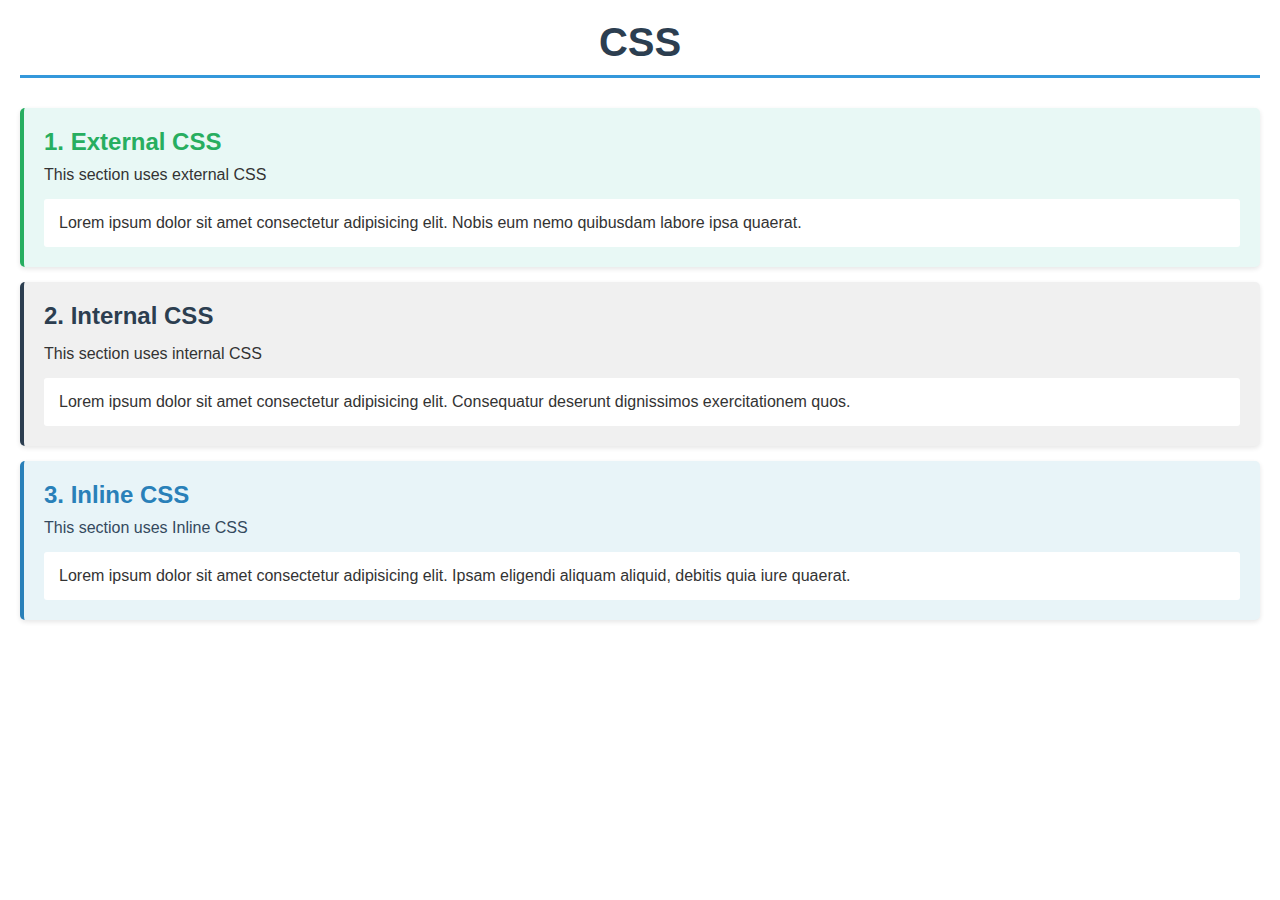
<file: CSS/CSS_Types/index.html>
<!DOCTYPE html>
<html lang="en">
<head>
    <meta charset="UTF-8">
    <meta name="viewport" content="width=device-width, initial-scale=1.0">
    <title>CSS Methods</title>
    <link rel="stylesheet" href="style.css">

    
    <style>
      
        .internal-css {
            padding: 20px;
            margin: 15px 0;
            background-color: #f0f0f0;
            border-radius: 5px;
            border-left: 4px solid #2c3e50;
        }

        .internal-heading {
            color: #2c3e50;
            font-family: 'Segoe UI', Tahoma, Geneva, Verdana, sans-serif;
            padding-bottom: 5px;
            margin-bottom: 10px;
        }
    </style>
</head>
<body>
    <h1>CSS </h1>
    
    <!-- External CSS -->
    <section class="external-css">
        <h2>1. External CSS</h2>
        <p>This section uses external CSS </p>
        <div class="external-content">
            Lorem ipsum dolor sit amet consectetur adipisicing elit. Nobis eum nemo quibusdam labore ipsa quaerat.
        </div>
    </section>

    <!-- Internal CSS  -->
    <section class="internal-css">
        <h2 class="internal-heading">2. Internal CSS</h2>
        <p>This section uses internal CSS</p>
        <div style="background-color: white; padding: 15px; border-radius: 3px; ">
            Lorem ipsum dolor sit amet consectetur adipisicing elit. Consequatur deserunt dignissimos exercitationem quos.
        </div>
    </section>

    <!-- Inline CSS  -->
    <section style="padding: 20px; margin: 15px 0; background-color: #e8f4f8; border-radius: 5px; border-left: 4px solid #2980b9;">
        <h2 style="color: #2980b9; font-family: 'Segoe UI', Tahoma, Geneva, Verdana, sans-serif; margin-bottom: 10px;">3. Inline CSS</h2>
        <p style="color: #34495e;">This section uses Inline CSS </p>
        <div style="background-color: white; padding: 15px; border-radius: 3px;">
            Lorem ipsum dolor sit amet consectetur adipisicing elit. Ipsam eligendi aliquam aliquid, debitis quia iure quaerat.
        </div>
    </section>

</body>
</html>
</file>
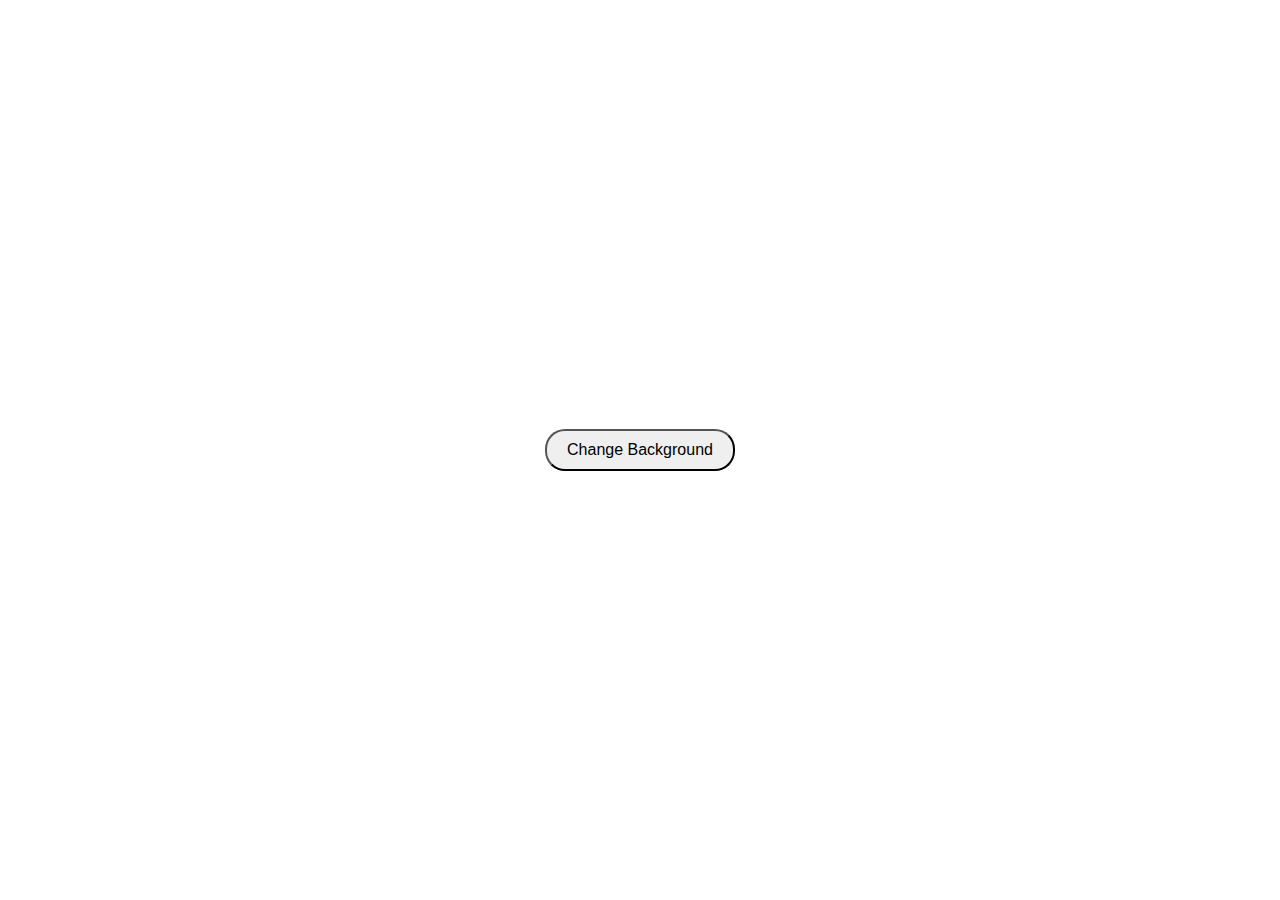
<file: JavaScript/bgcolor.html>
<!DOCTYPE html>
<html lang="en">
<head>
    <meta charset="UTF-8">
    <meta name="viewport" content="width=device-width, initial-scale=1.0">
    <title>BG_Color</title>
    <style>
        body{
            display: flex;
            justify-content: center;
            align-items: center;
            height: 100vh;
            margin: 0;
        }
        button{
            padding: 10px 20px;
            font-size: 16px;
            cursor: pointer;
            border-radius: 20px;
            

        }
    </style>
</head>
<body>
    
    <button onclick="changeBgColor()">Change Background</button>

    <script>
        function changeBgColor(){
            const colors = ["red", "green", "blue", "yellow", "pink", "purple", "orange", "black", "violet", "cyan"];
            const random = Math.floor(Math.random()*colors.length);
            document.body.style.backgroundColor = colors[random];
        }
    </script>
</body>
</html>
</file>
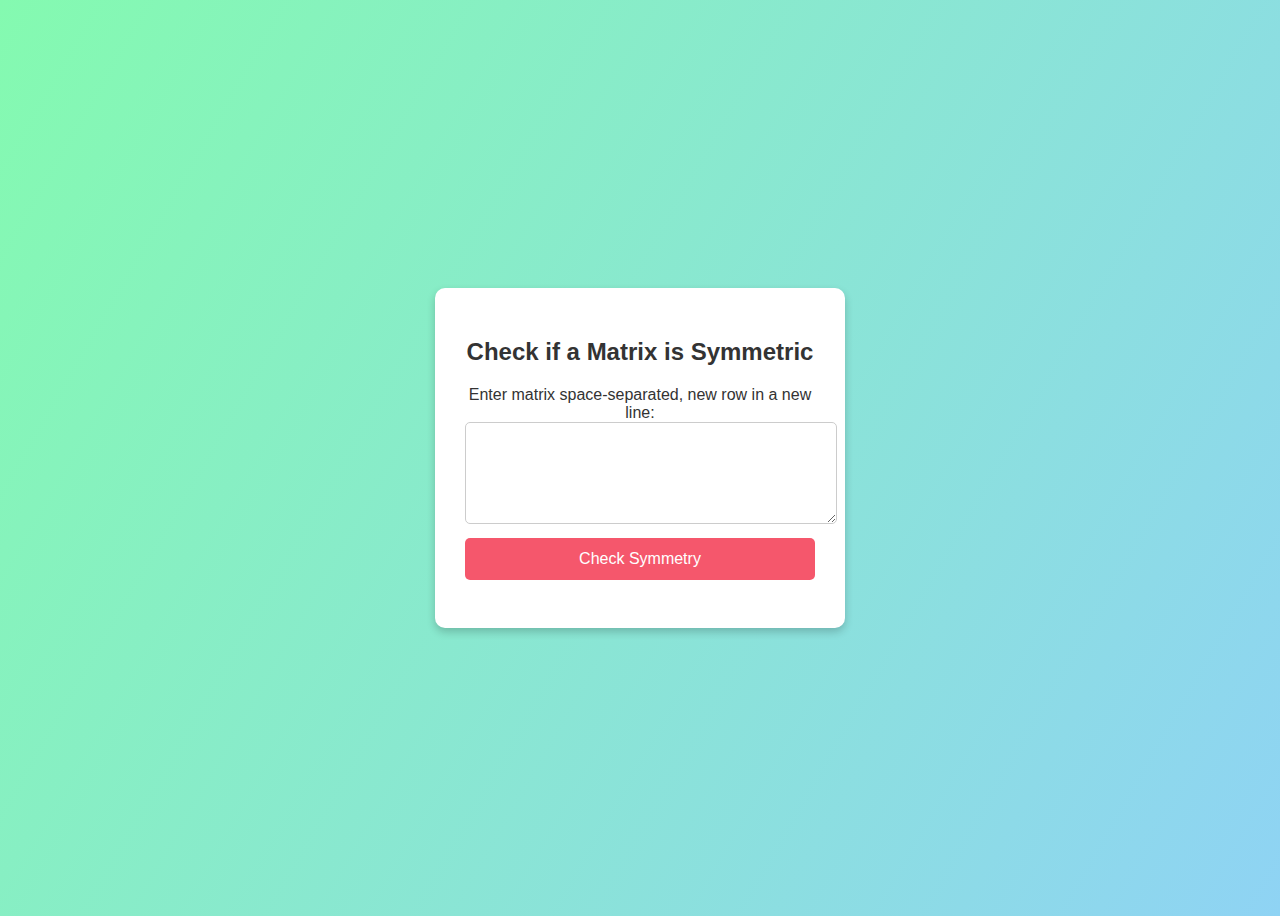
<file: JavaScript/Matrix.html>
<!DOCTYPE html>
<html lang="en">
<head>
    <meta charset="UTF-8">
    <meta name="viewport" content="width=device-width, initial-scale=1.0">
    <title>Symmetric Matrix Checker</title>
    <style>
        body {
            font-family: Arial, sans-serif;
            text-align: center;
            background: linear-gradient(120deg, #84fab0, #8fd3f4);
            height: 100vh;
            display: flex;
            flex-direction: column;
            justify-content: center;
            align-items: center;
            color: white;
        }
        .container {
            background: white;
            padding: 30px;
            border-radius: 10px;
            box-shadow: 0 4px 8px rgba(0, 0, 0, 0.2);
            width: 350px;
            text-align: center;
            color: #333;
        }
        h2 {
            margin-bottom: 20px;
        }
        textarea {
            width: 100%;
            padding: 10px;
            border: 1px solid #ccc;
            border-radius: 5px;
            font-size: 14px;
        }
        button {
            background: #f5576c;
            color: white;
            border: none;
            padding: 12px;
            width: 100%;
            font-size: 16px;
            border-radius: 5px;
            cursor: pointer;
            transition: 0.3s;
            margin-top: 10px;
        }
        button:hover {
            background: #d6455a;
        }
        #result {
            margin-top: 15px;
            font-weight: bold;
        }
    </style>
</head>
<body>
    <div class="container">
        <h2>Check if a Matrix is Symmetric</h2>
        <label>Enter matrix space-separated, new row in a new line:</label>
        <textarea id="matrixInput" rows="5"></textarea>
        <button onclick="checkSymmetry()">Check Symmetry</button>
        <h3 id="result"></h3>
    </div>

    <script>
        function checkSymmetry() {
            let input = document.getElementById("matrixInput").value.trim();
            let rows = input.split("\n");
            let matrix = rows.map(row => row.split(" ").map(Number));
            let n = matrix.length;

            for (let row of matrix) {
                if (row.length !== n) {
                    document.getElementById("result").textContent = "Matrix is not square!";
                    document.getElementById("result").style.color = "red";
                    return;
                }
            }

            let isSymmetric = true;
            for (let i = 0; i < n; i++) {
                for (let j = 0; j < n; j++) {
                    if (matrix[i][j] !== matrix[j][i]) {
                        isSymmetric = false;
                        break;
                    }
                }
            }

            document.getElementById("result").textContent = isSymmetric 
                ? "The matrix is symmetric!" 
                : "The matrix is NOT symmetric!";
            document.getElementById("result").style.color = isSymmetric ? "green" : "red";
        }
    </script>
</body>
</html>
</file>
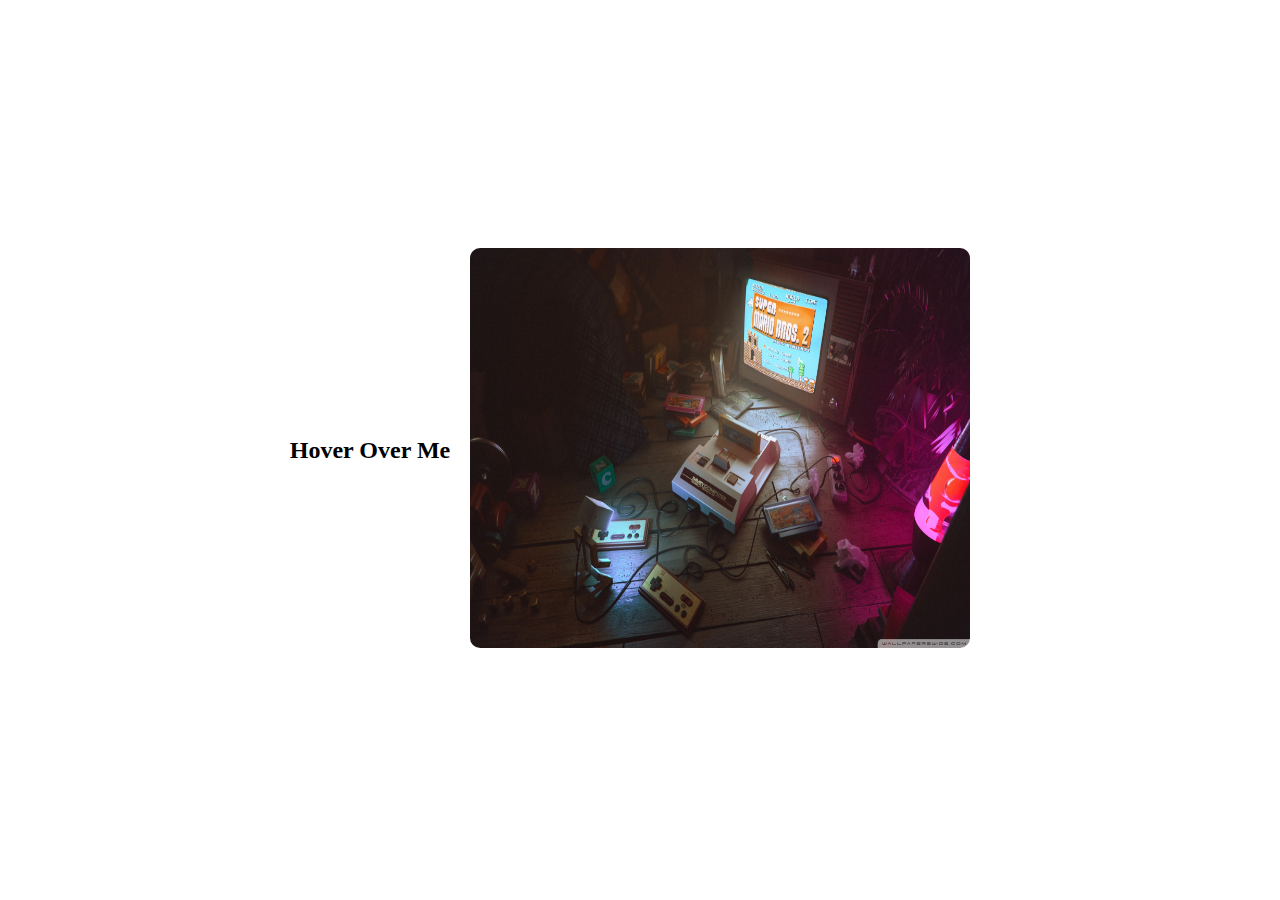
<file: JavaScript/MouseHover.html>
<!DOCTYPE html>
<html lang="en">
<head>
    <meta charset="UTF-8">
    <meta name="viewport" content="width=device-width, initial-scale=1.0">
    <title>Mouse Hover</title>
    <style>
        body{
            display: flex;
            justify-content: center;
            align-items: center;
            height: 100vh;
            margin: 0;
        }
        #content{
            padding: 20px;
            display: inline-block;
            cursor: pointer;
        }

        img{
            width: 500px;
            height: 400px;
            border-radius: 10px;
            transition: opacity 0.5s;
        }
    </style>
</head>
<body>
    <h2 id = "text">Hover Over Me</h2>
    <div id = "content">
        <img id = "image" src="retro.jpg" alt="Image">
    </div>

    <script>
        const textElement = document.getElementById("text");
        const imageElement = document.getElementById("image");

        document.getElementById("content").addEventListener("mouseover", function(){
            textElement.textContent = "Hello There!";
            imageElement.src = "retro2.jpg" 
        });
    </script>

</body>
</html>
</file>
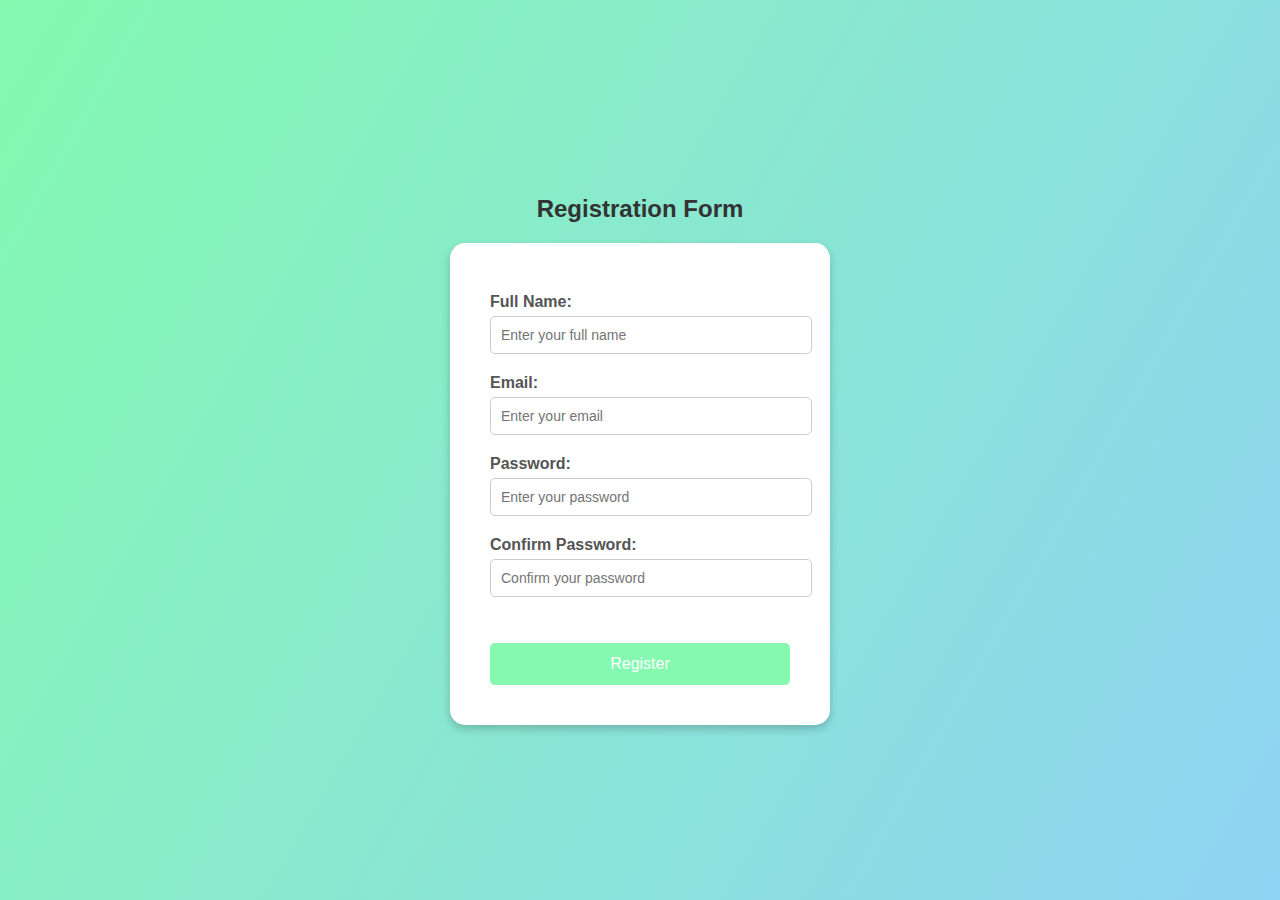
<file: JavaScript/validate.html>
<!DOCTYPE html>
<html lang="en">
<head>
    <meta charset="UTF-8">
    <meta name="viewport" content="width=device-width, initial-scale=1.0">
    <title>Registration Form</title>
    <style>
        body {
            font-family: Arial, Helvetica, sans-serif;
            text-align: center;
            margin: 0;
            padding: 0;
            background: linear-gradient(120deg, #84fab0, #8fd3f4);
            height: 100vh;
            display: flex;
            flex-direction: column;
            justify-content: center;
            align-items: center;
        }
      
        form {
            background: white;
            padding: 40px;
            border-radius: 15px;
            box-shadow: 0 4px 8px rgba(0, 0, 0, 0.2);
            text-align: left;
            width: 300px;
        }
        h2 {
            color: #333;
            margin-bottom: 20px;
            text-align: center;
        }
        label {
            display: block;
            margin: 10px 0 5px;
            color: #555;
            font-weight: bold;
        }
        input {
            width: 100%;
            padding: 10px;
            margin-bottom: 10px;
            border: 1px solid #ccc;
            border-radius: 5px;
            font-size: 14px;
            transition: 0.3s;
        }
        input:focus {
            border-color: #84fab0;
            outline: none;
            box-shadow: 0 0 5px #84fab0;
        }
        .error {
            color: red;
            font-size: 14px;
        }
        button {
            background: #84fab0;
            color: white;
            border: none;
            padding: 12px;
            width: 100%;
            font-size: 16px;
            border-radius: 5px;
            cursor: pointer;
            transition: 0.3s;
        }
        button:hover {
            background: #66cdaa;
        }
        
    </style>
</head>
<body>
    <h2>Registration Form</h2>
    <form id="registrationForm" onsubmit="return validateform()">
        <label for="name">Full Name:</label>
        <input type="text" id="name" name="name" placeholder="Enter your full name">
        <span class="error" id="nameError"></span>

        <label for="email">Email:</label>
        <input type="email" id="email" name="email" placeholder="Enter your email">
        <span class="error" id="emailError"></span>

        <label for="password">Password:</label>
        <input type="password" id="password" name="password" placeholder="Enter your password">
        <span class="error" id="passwordError"></span>

        <label for="confirmPassword">Confirm Password:</label>
        <input type="password" id="confirmPassword" name="confirmPassword" placeholder="Confirm your password">
        <span class="error" id="confirmPasswordError"></span>

        <br><br>
        <button type="submit">Register</button>
    </form>

    <script>
        function validateform() {
            let isValid = true;

            // Fetch form values
            const name = document.getElementById("name").value.trim();
            const email = document.getElementById("email").value.trim();
            const password = document.getElementById("password").value.trim();
            const confirmPassword = document.getElementById("confirmPassword").value.trim();

            // Clear error messages
            document.getElementById("nameError").textContent = "";
            document.getElementById("emailError").textContent = "";
            document.getElementById("passwordError").textContent = "";
            document.getElementById("confirmPasswordError").textContent = "";

            // Name validation
            if (name === "") {
                document.getElementById("nameError").textContent = "Name is required";
                isValid = false;
            }

            // Email validation
            const emailPattern = /^[a-z]+@[^ ]+\.[a-z]{2,3}$/;
            if (email === "") {
                document.getElementById("emailError").textContent = "Email is required";
                isValid = false;
            } else if (!email.match(emailPattern)) {
                document.getElementById("emailError").textContent = "Enter a valid email";
                isValid = false;
            }

            // Password validation
            if (password === "") {
                document.getElementById("passwordError").textContent = "Password is required";
                isValid = false;
            } else if (password.length < 6) {
                document.getElementById("passwordError").textContent = "Password must be at least 6 characters";
                isValid = false;
            }

            // Confirm password validation
             if (password !== confirmPassword) {
                document.getElementById("confirmPasswordError").textContent = "Passwords do not match";
                isValid = false;
            }

            return isValid; 
        }
    </script>
</body>
</html>
</file>
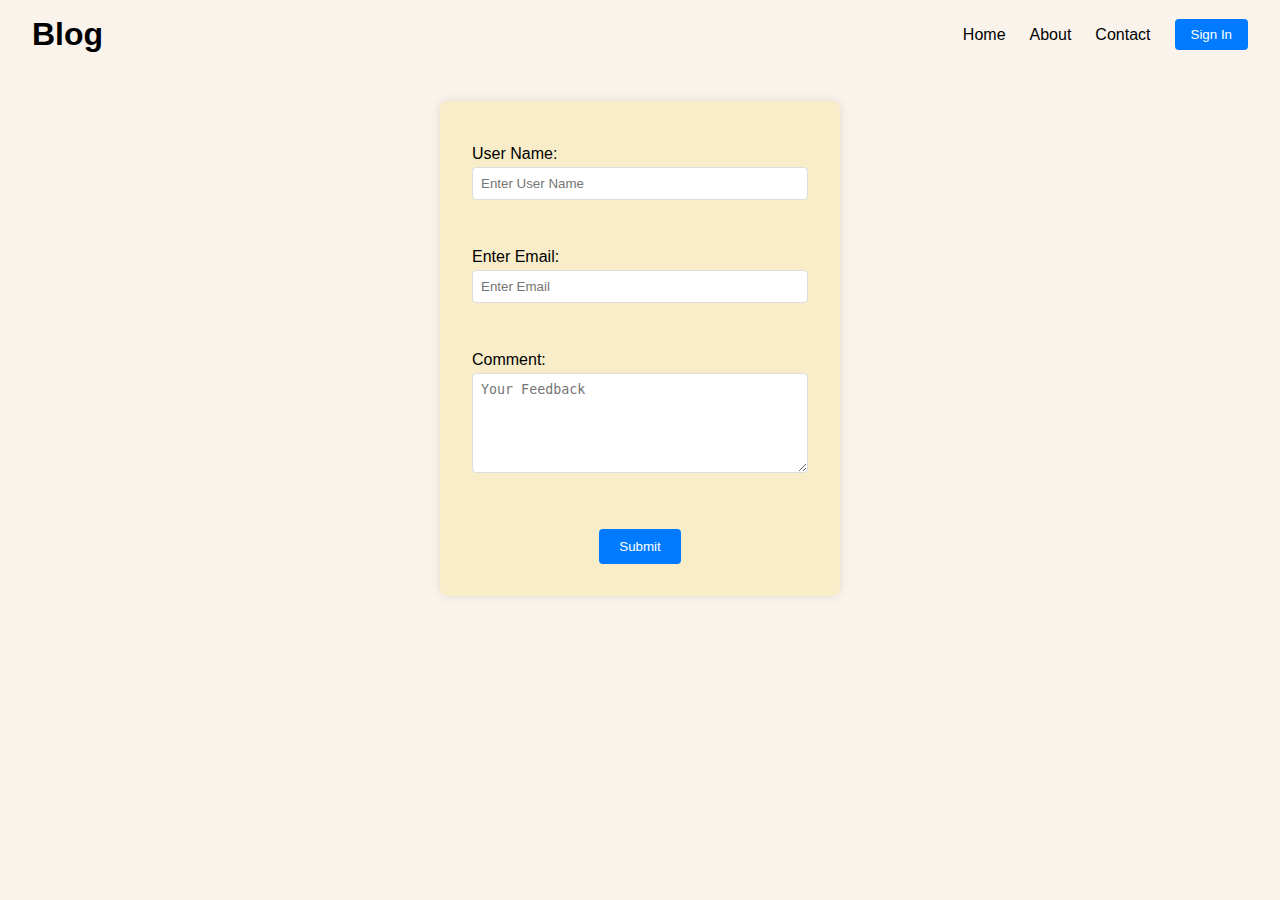
<file: CSS/blog/blog.html>
<!DOCTYPE html>
<html lang="en">
<head>
    <meta charset="UTF-8">
    <meta name="viewport" content="width=device-width, initial-scale=1.0">
    <title>Blog</title>
    <link rel="stylesheet" href="blog.css">
</head>
<body>
<header>
    <nav>
        <div class="nav-brand">Blog</div>
        <div class = "nav-items">
            <a href="#">Home</a>
            <a href="#">About</a>
            <a href="#">Contact</a>
            <button>Sign In</button>
        </div>   
    </nav>
</header>
<form>
    <label>User Name: </label>
    <input type = 'text' placeholder="Enter User Name" required > <br><br>
    <label>Enter Email:</label>
    <input type = 'email' placeholder = 'Enter Email' required
    pattern = "^[a-zA-Z0-9._%+-]+@[a-zA-Z0-9.-]+\.[a-zA-Z]{2,}$"> <br><br>

    <label>Comment: </label>
    <textarea placeholder = "Your Feedback" required></textarea><br><br>

    <input type = 'submit'>
</form>
</body>
</html>
</file>
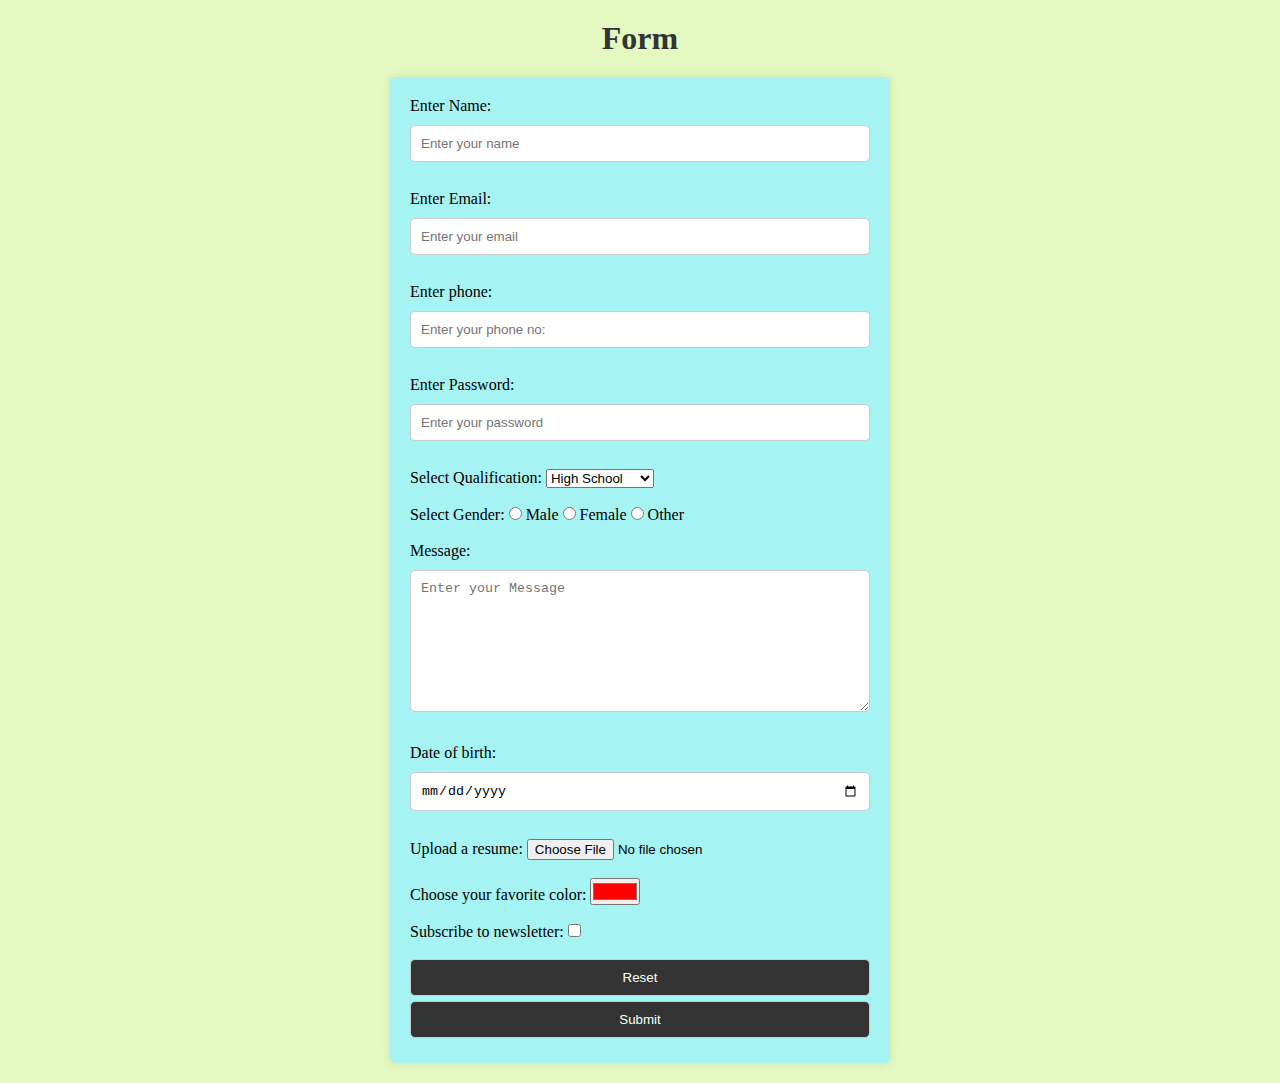
<file: CSS/form/form.html>
<!DOCTYPE html>
<html lang="en">
<head>
    <meta charset="UTF-8">
    <meta name="viewport" content="width=device-width, initial-scale=1.0">
    <title>Document</title>
    <link rel="stylesheet" href="style.css">
</head>
<body>
    <h1>Form</h1> 

    <form>
    <label for = 'name'>Enter Name: </label>
    <input type = 'text' id = 'name' name = 'name' placeholder="Enter your name"><br><br>

    <label for = 'email'>Enter Email: </label>
    <input type = 'email' id = 'email' name = 'email'
    placeholder="Enter your email"><br><br>

    <label for = 'phone'>Enter phone: </label>
    <input type = 'tel' id = 'phone' name = 'phone'
    placeholder="Enter your phone no:" pattern="[0-9]{10}"><br><br>

    <label for = 'password'>Enter Password: </label>
    <input type = 'password' id = 'password' name = 'password'
    placeholder="Enter your password"><br><br>

    <label for = 'Qualification'>Select Qualification: </label>
    <select name = 'Qualification' id = 'Qualification'>
        <option value = 'High School'>High School</option>
        <option value = 'Plus Two'>Plus Two</option>
        <option value = 'Graduate'>Graduate</option>
        <option value = 'Post Graduate'>Post Graduate</option>
    </select><br><br>


    <label>Select Gender:</label>
    <input type = 'radio' id = 'male'  name = 'gender' value = 'male'>
    <label for ='male'>Male</label>
    <input type ='radio' id = 'female' name = 'gender' value = 'female'>
    <label for ='female'>Female</label>
    <input type ='radio' id = 'other' name = 'gender' value = 'other'>
    <label for = 'other'>Other</label>
    <br><br>


   <label>Message:</label>
   <textarea name = 'message' id = 'message' cols = '50' rows = '8' placeholder="Enter your Message"></textarea>  <br><br>

   <label> Date of birth:</label>
   <input type = 'date' id = 'dob' name = 'dob'><br><br>

   <label>Upload a resume:</label>
   <input type = 'file' id = 'resume' name = 'resume'><br><br>

   <label >Choose your favorite color: </label>
   <input type = 'color' id = ' color' name = 'color' value='#ff0000'><br><br>

    <label>Subscribe to newsletter:</label>
    <input type = 'checkbox' id = 'Subscribe' name = 'Subscribe'
    value = 'Subscribe'><br><br>
   
    <input type = 'reset' value = 'Reset'>
   <input type = 'submit' value = 'Submit'>

    </form>

</body>
</html>
</file>
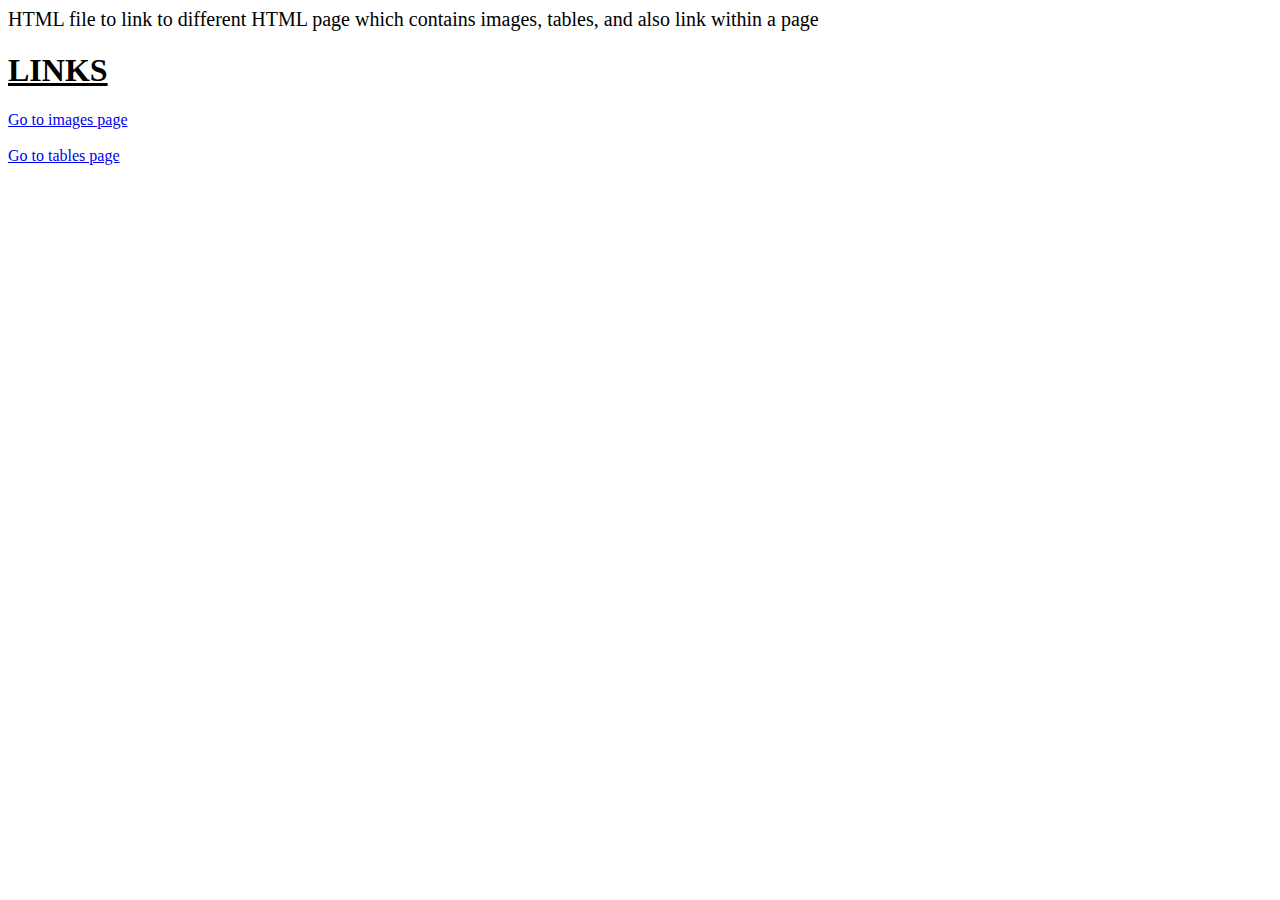
<file: HTML/html_1_link/first.html>
<!DOCTYPE html>
<html lang="en">
<head>
    <meta charset="UTF-8">
    <meta name="viewport" content="width=device-width, initial-scale=1.0">
    <title>Document</title>
</head>
<body>
    <label style="font-size: 20px; "> HTML file to link to different HTML page which contains images, tables, and
        also link within a page</label>
    <h1><u>LINKS</u></h1>

    <a href="image.html">Go to images page</a><br><br>
    <a href="table.html" target="_blank">Go to tables page</a>
</body>
</html>
</file>
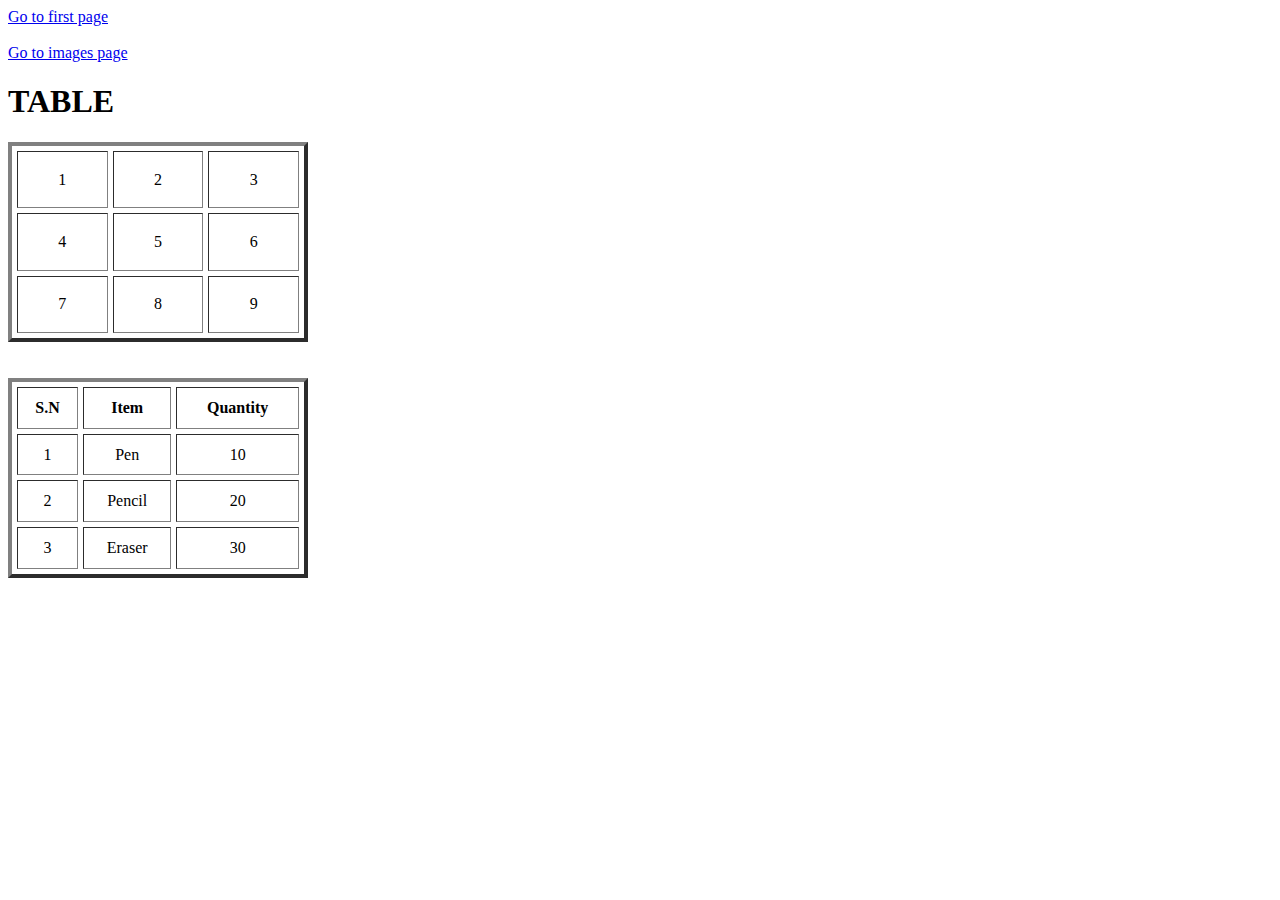
<file: HTML/html_1_link/table.html>
<!-- Create a tables with html -->

<!DOCTYPE html>
<html lang="en">
<head>
    <meta charset="UTF-8">
    <meta name="viewport" content="width=device-width, initial-scale=1.0">
    <title>Document</title>
</head>
<body>
    
    <a href="first.html">Go to first page</a><br><br>
    <a href="image.html">Go to images page</a>
    <h1>TABLE</h1>
    <table border="4" width="300" height="200" cellspacing="5" cellpadding="5">
        <tr>
            <td align  = "center">1</td>
            <td align="center">2</td>
            <td align="center">3</td>
    
        </tr>
        <tr>
            <td align="center">4</td>
            <td align="center ">5</td>
            <td align="center">6</td>
        </tr>
        <tr>
            <td align="center">7</td>
            <td align="center">8</td>
            <td align="center">9</td>
        </tr>
    </table> <br> <br>

    <table border="4" width="300" height="200" cellspacing="5" cellpadding="5">
        <tr>
            <th align  = "center">S.N</th>
            <th align="center">Item</th>
            <th align="center">Quantity</th>
        </tr>
        <tr>
            <td align="center">1</td>
            <td align="center ">Pen</td>
            <td align="center">10</td>
        </tr>
        <tr>
            <td align="center">2</td>
            <td align="center">Pencil</td>
            <td align="center">20</td>
        </tr>
        <tr>
            <td align="center">3</td>
            <td align="center">Eraser</td>
            <td align="center">30</td>
  
</body>
</html>
</file>
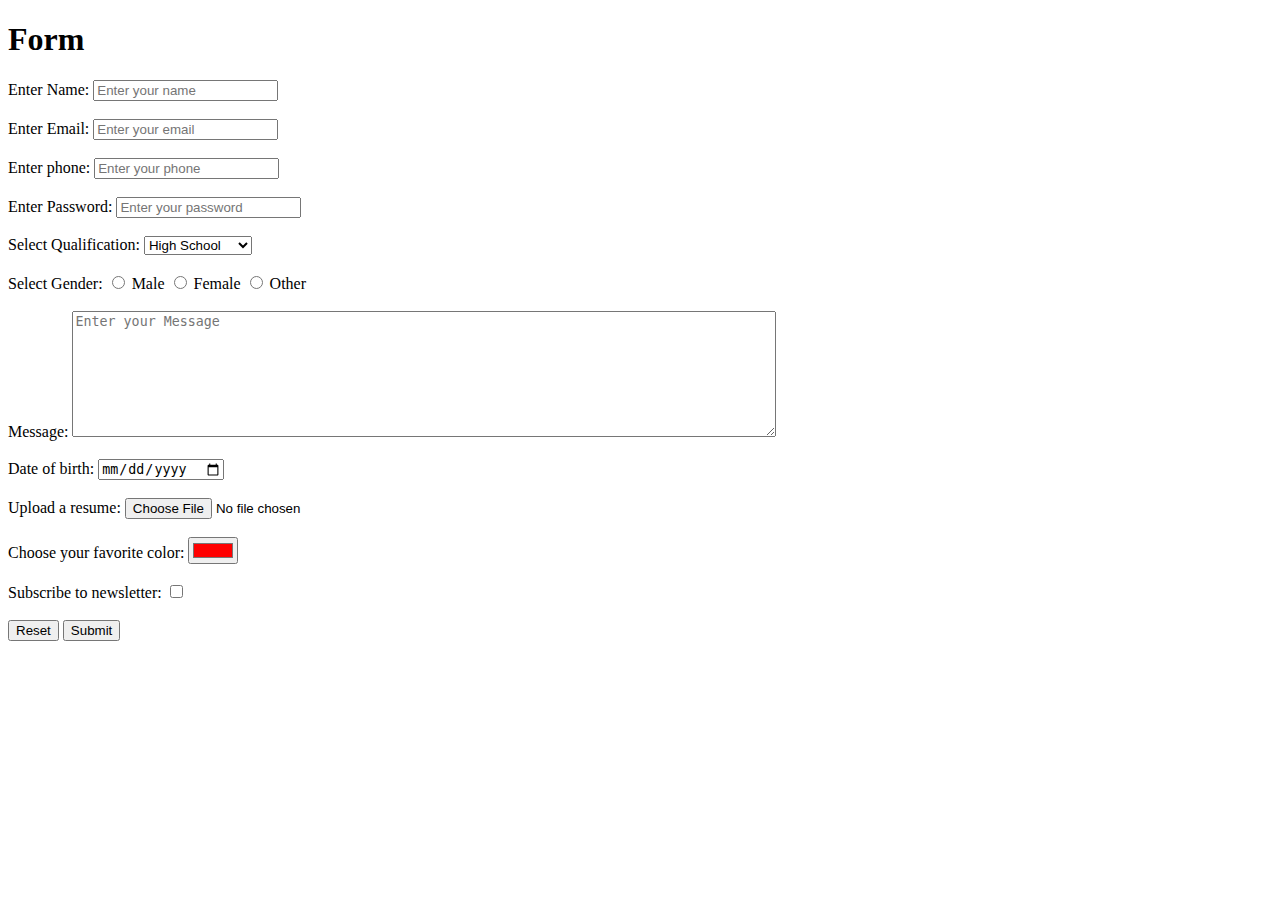
<file: HTML/html_2_form/form.html>
<!DOCTYPE html>
<html lang="en">
<head>
    <meta charset="UTF-8">
    <meta name="viewport" content="width=device-width, initial-scale=1.0">
    <title>Document</title>
</head>
<body>
    <h1>Form</h1> 
    <label for = 'name'>Enter Name: </label>
    <input type = 'text' id = 'name' name = 'name' placeholder="Enter your name"><br><br>

    <label for = 'email'>Enter Email: </label>
    <input type = 'email' id = 'email' name = 'email'
    placeholder="Enter your email"><br><br>

    <label for = 'phone'>Enter phone: </label>
    <input type = 'tel' id = 'phone' name = 'phone'
    placeholder="Enter your phone"><br><br>

    <label for = 'password'>Enter Password: </label>
    <input type = 'password' id = 'password' name = 'password'
    placeholder="Enter your password"><br><br>

    <label for = 'Qualification'>Select Qualification: </label>
    <select name = 'Qualification' id = 'Qualification'>
        <option value = 'High School'>High School</option>
        <option value = 'Plus Two'>Plus Two</option>
        <option value = 'Graduate'>Graduate</option>
        <option value = 'Post Graduate'>Post Graduate</option>
    </select><br><br>


    <label>Select Gender:</label>
    <input type = 'radio' id = 'male'  name = 'gender' value = 'male'>
    <label for ='male'>Male</label>
    <input type ='radio' id = 'female' name = 'gender' value = 'female'>
    <label for ='female'>Female</label>
    <input type ='radio' id = 'other' name = 'gender' value = 'other'>
    <label for = 'other'>Other</label>
    <br><br>


   <label>Message:</label>
   <textarea name = 'message' id = 'message' cols = '85' rows = '8' placeholder="Enter your Message"></textarea>  <br><br>

   <label> Date of birth:</label>
   <input type = 'date' id = 'dob' name = 'dob'><br><br>

   <label>Upload a resume:</label>
   <input type = 'file' id = 'resume' name = 'resume'><br><br>

   <label >Choose your favorite color: </label>
   <input type = 'color' id = ' color' name = 'color' value='#ff0000'><br><br>

    <label>Subscribe to newsletter:</label>
    <input type = 'checkbox' id = 'Subscribe' name = 'Subscribe'
    value = 'Subscribe'><br><br>
   
    <input type = 'reset' value = 'Reset'>
   <input type = 'submit' value = 'Submit'>


</body>
</html>
</file>
<file: CSS/CSS_Types/style.css>
* {
    margin: 0;
    padding: 0;
    box-sizing: border-box;
}

body {
    font-family: 'Segoe UI', Tahoma, Geneva, Verdana, sans-serif;
    color: #333;
    padding: 20px;
}

h1 {
    text-align: center;
    color: #2c3e50;
    margin-bottom: 30px;
    font-size: 2.5em;
    border-bottom: 3px solid #3498db;
    padding-bottom: 10px;
}


.external-css {
    padding: 20px;
    margin: 15px 0;
    background-color: #e8f8f5;
    border-radius: 5px;
    border-left: 4px solid #27ae60;
}

.external-css h2 {
    color: #27ae60;
    margin-bottom: 10px;
}

.external-content {
    background-color: white;
    padding: 15px;
    border-radius: 3px;
}


section {
    box-shadow: 0 2px 5px rgba(0,0,0,0.1);

}

p {
    margin-bottom: 15px;
}
</file>
<file: CSS/blog/blog.css>
*{
    margin: 0;
    padding: 0;
    box-sizing: border-box;
}

body{
    font-family: 'Poppins', sans-serif;
    background-color:#f9f3eb ;
}



nav {
    display: flex;
    justify-content: space-between;
    align-items: center;
    padding: 1rem 2rem;
}

.nav-brand {
    font-weight: bold;
    font-size: 2rem;
}

.nav-items {
    display: flex;
    gap: 1.5rem;
    align-items: center;
}

.nav-items a {
    text-decoration: none;
    color: inherit;
}

.nav-items button {
    padding: 0.5rem 1rem;
    border: none;
    border-radius: 4px;
    background-color: #007bff;
    color: white;
    cursor: pointer;
}

.nav-items a:hover {
    text-decoration: underline;
}

.nav-items button:hover {
    background-color: #0056b3;
}

form {
    display: flex;
    flex-direction: column;
    align-items: center;
    max-width: 400px;
    margin: 2rem auto;
    padding: 2rem;
    box-shadow: 0 0 10px rgba(0,0,0,0.1);
    border-radius: 8px;
    background-color: rgb(248, 237, 200);
}

form input[type="text"],
form input[type="email"],
form textarea {
    width: 100%;
    padding: 8px;
    margin-top: 4px;
    border: 1px solid #ddd;
    border-radius: 4px;
}

form label {
    align-self: flex-start;
    margin-top: 12px;
}

form input[type="submit"] {
    margin-top: 20px;
    padding: 10px 20px;
    background-color: #007bff;
    color: white;
    border: none;
    border-radius: 4px;
    cursor: pointer;
}

form textarea {
    min-height: 100px;
    resize: vertical;
}
</file>
<file: CSS/form/style.css>
*{
    margin: 0;
    padding: 0;
    box-sizing: border-box;
}

h1{
    text-align: center;
    margin: 20px 0;
    color: #333;
}

body{
    font-family: cursive;
    background-color: #e4f9c1;
}

form{
    width: 100%;
    max-width: 500px;
    margin: 20px auto;
    padding: 20px;
    background-color: #fff;
    border-radius: 5px;
    box-shadow: 0 0 10px rgba(0, 0, 0, 0.1);
    background-color: rgb(166, 243, 243);
}


form input[type="text"], form input[type="email"], form input[type="password"],form input[type="tel"]{
    width : 100%;
    margin: 10px 0;
    padding: 10px;
    border: 1px solid #ccc;
    border-radius: 5px;
}

textarea{
    width: 100%;
    margin: 10px 0;
    padding: 10px;
    border: 1px solid #ccc;
    border-radius: 5px;
}
form input[type="date"]{
    width: 100%;
    margin: 10px 0;
    padding: 10px;
    border: 1px solid #ccc;
    border-radius: 5px;
}

form input[type="reset"]{
    width: 100%;
    margin: 5 px 0;
    padding: 10px;
    border: 1px solid #ccc;
    border-radius: 5px;
    background-color: #333;
    color: #fff;
    cursor: pointer;
} 
form input[type="submit"]{
    width: 100%;
    margin: 5px 0;
    padding: 10px;
    border: 1px solid #ccc;
    border-radius: 5px;
    background-color: #333;
    color: #fff;
    cursor: pointer;
}

form input[type="submit"]:hover{
    background-color: #444;
}

form input[type="reset"]:hover{
    background-color: #444;
}
</file>
